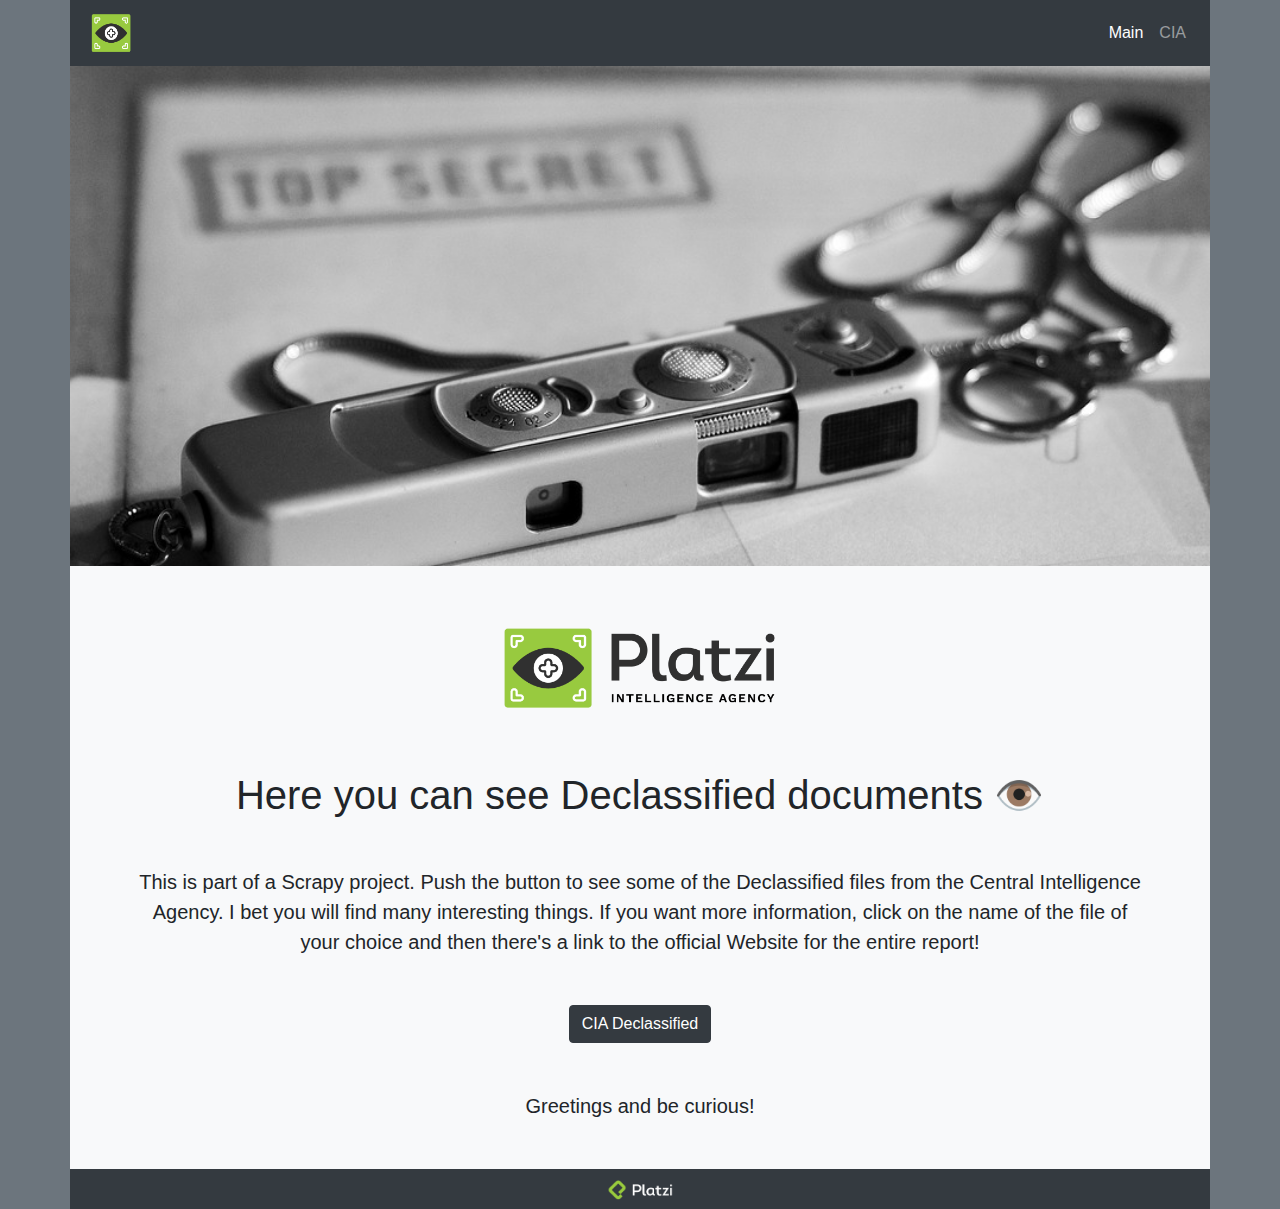
<file: index.html>
<!DOCTYPE html>
<html lang="en">
  <head>
    <meta charset="UTF-8" />
    <meta name="viewport" content="width=device-width, initial-scale=1.0" />
    <title>Platzi Intelligence Agency</title>

    <!-- Own styles -->

    <link rel="stylesheet" href="./src/css/main.css" />

    <!-- Bootstrap  -->

    <link
      rel="stylesheet"
      href="https://stackpath.bootstrapcdn.com/bootstrap/4.4.1/css/bootstrap.min.css"
      integrity="sha384-Vkoo8x4CGsO3+Hhxv8T/Q5PaXtkKtu6ug5TOeNV6gBiFeWPGFN9MuhOf23Q9Ifjh"
      crossorigin="anonymous"
    />
  </head>
  <body class="bg-secondary">
    <div class="container">
      <div class="row">
        <div class="col">
          <!-- Header -->
          <div class="row">
            <div class="col p-0">
              <nav class="navbar navbar-expand-lg navbar-dark bg-dark">
                <a class="navbar-brand p-0" href="./">
                  <img
                    src="./src/img/isotipo.png"
                    width="50"
                    height="50"
                    class="d-inline-block align-top"
                    alt="logo"
                  />
                </a>
                <button
                  class="navbar-toggler"
                  type="button"
                  data-toggle="collapse"
                  data-target="#navbarTogglerDemo02"
                  aria-controls="navbarTogglerDemo02"
                  aria-expanded="false"
                  aria-label="Toggle navigation"
                >
                  <span class="navbar-toggler-icon"></span>
                </button>

                <div class="collapse navbar-collapse" id="navbarTogglerDemo02">
                  <ul class="navbar-nav ml-auto mt-2 mt-lg-0">
                    <li class="nav-item active">
                      <a class="nav-link" href="./"
                        >Main <span class="sr-only">(current)</span></a
                      >
                    </li>
                    <li class="nav-item">
                      <a class="nav-link" href="./cia">CIA</a>
                    </li>
                  </ul>
                </div>
              </nav>
            </div>
          </div>

          <!-- Header end -->

          <!-- Hero -->

          <div class="row">
            <div class="col p-0 w-100" style="max-height: 500px;">
              <div
                id="carouselExampleFade"
                class="carousel slide carousel-fade h-100"
                data-ride="carousel"
              >
                <div class="carousel-inner h-100">
                  <div class="carousel-item active">
                    <img
                      src="./src/img/spy.jpg"
                      class="d-block w-100 cover"
                      alt="Imagen 1 del hero"
                    />
                  </div>
                  <div class="carousel-item">
                    <img
                      src="./src/img/spy2.jpg"
                      class="d-block w-100 cover"
                      alt="Imagen 2 del hero"
                    />
                  </div>
                  <div class="carousel-item">
                    <img
                      src="./src/img/spy3.jpg"
                      class="d-block w-100 cover"
                      alt="Imagen 3 del hero"
                    />
                  </div>
                </div>
              </div>
            </div>
          </div>

          <!-- Hero end -->

          <!-- Body -->

          <div class="row bg-light">
            <div class="col d-flex flex-column align-items-center">
              <img
                class="my-5"
                src="./src/img/logo-1.png"
                alt="logo"
                style="width: 300px;"
              />
              <h1 class="mb-5 text-center">
                Here you can see Declassified documents 👁
              </h1>
              <p class="home_text mx-lg-5 mb-5 text-center">
                This is part of a Scrapy project. Push the button to see some of the Declassified files from the Central Intelligence Agency. I bet you will find many interesting things. If you want more information, click on the name of the file of your choice and then there's a link to the official Website for the entire report!
              </p>
              <a class="btn btn-dark mb-5" href="./cia" role="button"
                >CIA Declassified</a
              >
              <p class="home_text text-center mx-lg-5 mb-5">
                Greetings and be curious!
              </p>
            </div>
          </div>

          <!-- Body end -->

          <!-- Footer start -->

          <footer class="row bg-dark" style="height: 40px;">
            <div
              class="col d-flex flex-row justify-content-center align-items-center p-0"
            >
              <a href="https://platzi.com" class="platzi_logo" target="_blank">
                <img
                  width="20"
                  src="src/img/platzi-isotipo.png"
                  alt="Isotipo de Platzi"
                />
                <img
                  height="20"
                  src="src/img/platzi-logotipo.png"
                  alt="Logotipo de Platzi"
                />
              </a>
            </div>
          </footer>

          <!-- Footer end -->
        </div>
      </div>
    </div>

    <!-- Bootstrap -->

    <script
      src="https://code.jquery.com/jquery-3.4.1.slim.min.js"
      integrity="sha384-J6qa4849blE2+poT4WnyKhv5vZF5SrPo0iEjwBvKU7imGFAV0wwj1yYfoRSJoZ+n"
      crossorigin="anonymous"
    ></script>
    <script
      src="https://cdn.jsdelivr.net/npm/popper.js@1.16.0/dist/umd/popper.min.js"
      integrity="sha384-Q6E9RHvbIyZFJoft+2mJbHaEWldlvI9IOYy5n3zV9zzTtmI3UksdQRVvoxMfooAo"
      crossorigin="anonymous"
    ></script>
    <script
      src="https://stackpath.bootstrapcdn.com/bootstrap/4.4.1/js/bootstrap.min.js"
      integrity="sha384-wfSDF2E50Y2D1uUdj0O3uMBJnjuUD4Ih7YwaYd1iqfktj0Uod8GCExl3Og8ifwB6"
      crossorigin="anonymous"
    ></script>
  </body>
</html>
</file>
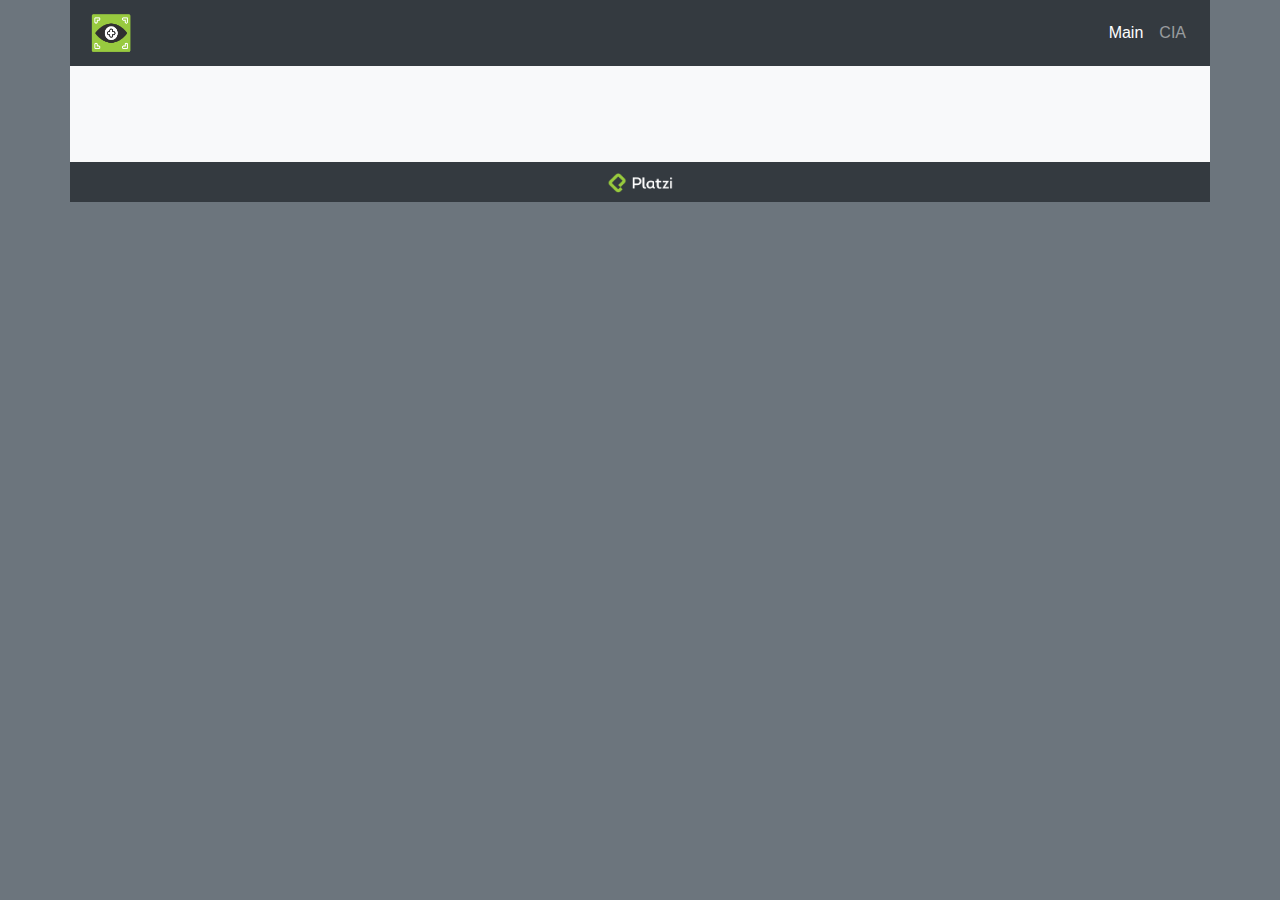
<file: cia/index.html>
<!DOCTYPE html>
<html lang="es">
  <head>
    <meta charset="UTF-8" />
    <meta name="viewport" content="width=device-width, initial-scale=1.0" />
    <title>Platzi Intelligence Agency</title>

    <!-- Own styles -->

    <link rel="stylesheet" href="../src/css/main.css" />

    <!-- Bootstrap  -->

    <link
      rel="stylesheet"
      href="https://stackpath.bootstrapcdn.com/bootstrap/4.4.1/css/bootstrap.min.css"
      integrity="sha384-Vkoo8x4CGsO3+Hhxv8T/Q5PaXtkKtu6ug5TOeNV6gBiFeWPGFN9MuhOf23Q9Ifjh"
      crossorigin="anonymous"
    />
  </head>
  <body class="bg-secondary">
    <div class="container">
      <div class="row">
        <div class="col">
          <!-- Header -->
          <div class="row">
            <div class="col p-0">
              <nav class="navbar navbar-expand-lg navbar-dark bg-dark">
                <a class="navbar-brand p-0" href="../">
                  <img
                    src="../src/img/isotipo.png"
                    width="50"
                    height="50"
                    class="d-inline-block align-top"
                    alt="logo"
                  />
                </a>
                <button
                  class="navbar-toggler"
                  type="button"
                  data-toggle="collapse"
                  data-target="#navbarTogglerDemo02"
                  aria-controls="navbarTogglerDemo02"
                  aria-expanded="false"
                  aria-label="Toggle navigation"
                >
                  <span class="navbar-toggler-icon"></span>
                </button>

                <div class="collapse navbar-collapse" id="navbarTogglerDemo02">
                  <ul class="navbar-nav ml-auto mt-2 mt-lg-0">
                    <li class="nav-item active">
                      <a class="nav-link" href="../"
                        >Main <span class="sr-only">(current)</span></a
                      >
                    </li>
                    <li class="nav-item">
                      <a class="nav-link" href="../cia">CIA</a>
                    </li>
                  </ul>
                </div>
              </nav>
            </div>
          </div>

          <!-- Header end -->

          <!-- Body -->

          <div class="row bg-light">
            <div class="col d-flex flex-column align-items-center">
              <div
                class="accordion my-5 mx-lg-5 px-lg-5 w-100"
                id="accordion"
              ></div>
            </div>
          </div>

          <!-- Body end -->

          <!-- Footer start -->

          <footer class="row bg-dark" style="height: 40px;">
            <div
              class="col d-flex flex-row justify-content-center align-items-center p-0"
            >
              <a href="https://platzi.com" class="platzi_logo" target="_blank">
                <img
                  width="20"
                  src="../src/img/platzi-isotipo.png"
                  alt="Isotipo de Platzi"
                />
                <img
                  height="20"
                  src="../src/img/platzi-logotipo.png"
                  alt="Logotipo de Platzi"
                />
              </a>
            </div>
          </footer>

          <!-- Footer end -->
        </div>
      </div>
    </div>

    <!-- Bootstrap -->

    <script
      src="https://code.jquery.com/jquery-3.4.1.slim.min.js"
      integrity="sha384-J6qa4849blE2+poT4WnyKhv5vZF5SrPo0iEjwBvKU7imGFAV0wwj1yYfoRSJoZ+n"
      crossorigin="anonymous"
    ></script>
    <script
      src="https://cdn.jsdelivr.net/npm/popper.js@1.16.0/dist/umd/popper.min.js"
      integrity="sha384-Q6E9RHvbIyZFJoft+2mJbHaEWldlvI9IOYy5n3zV9zzTtmI3UksdQRVvoxMfooAo"
      crossorigin="anonymous"
    ></script>
    <script
      src="https://stackpath.bootstrapcdn.com/bootstrap/4.4.1/js/bootstrap.min.js"
      integrity="sha384-wfSDF2E50Y2D1uUdj0O3uMBJnjuUD4Ih7YwaYd1iqfktj0Uod8GCExl3Og8ifwB6"
      crossorigin="anonymous"
    ></script>

    <!-- CIA Fetch data -->

    <script src="./fetchData.js"></script>
  </body>
</html>
</file>
<file: src/css/main.css>
/* some stuff */

.cover{
    object-fit: cover !important;
}

.home_text{
    font-size: 20px;
}

.platzi_logo {
    text-decoration: none !important;
}
</file>
